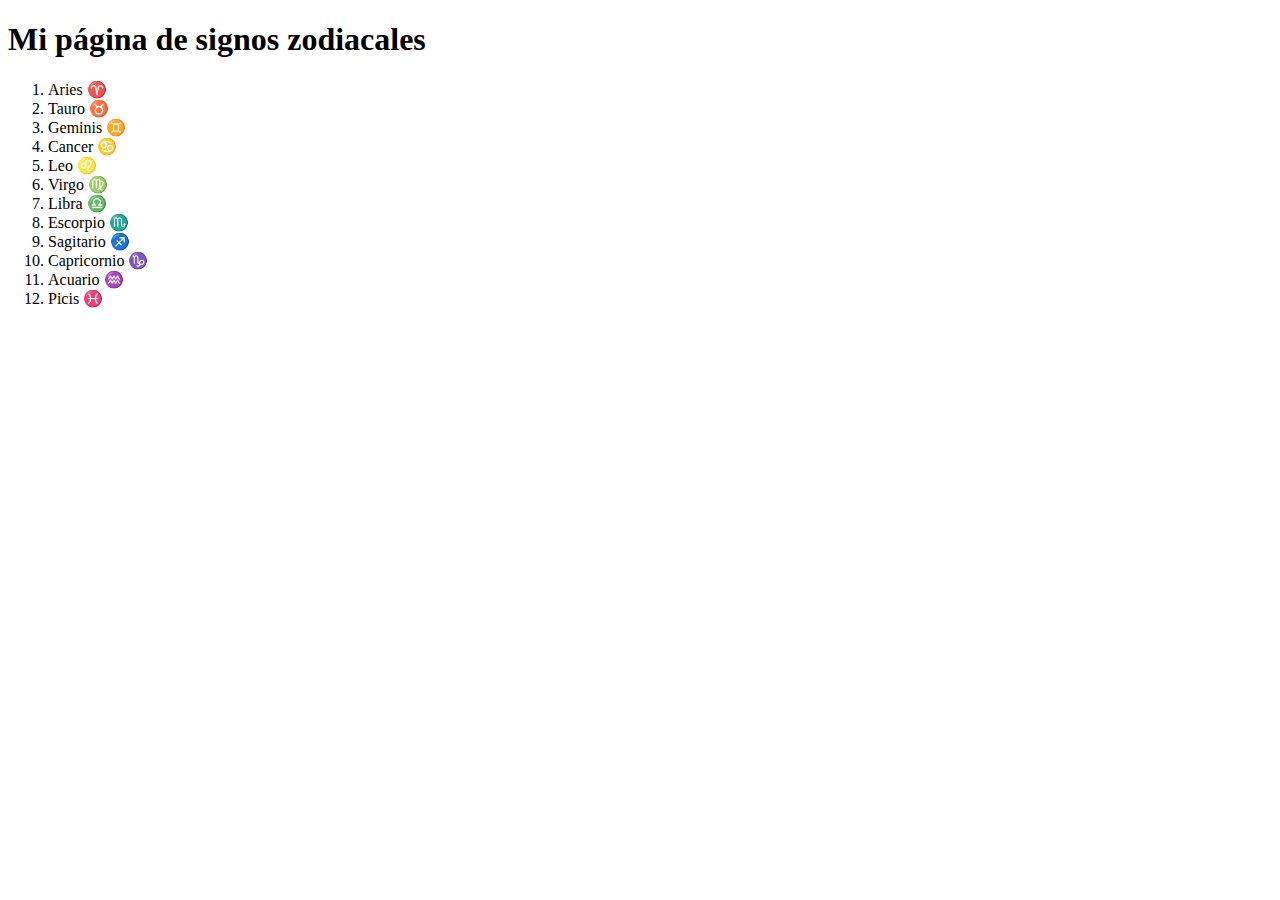
<file: index.html>
<!DOCTYPE html>
<html>
<head>
	<meta charset="utf-8">
	<meta name="viewport" content="width=device-width, initial-scale=1">
	<title>Mi página de signos zodiacales </title>
</head>
<body>
	<h1>Mi página de signos zodiacales</h1>
	<ol>
		<li>Aries ♈</li>
		<li>Tauro ♉</li>
		<li>Geminis ♊</li>
		<li>Cancer ♋</li>
		<li>Leo ♌</li>
		<li>Virgo ♍</li>
		<li>Libra ♎</li>
		<li>Escorpio ♏</li>
		<li>Sagitario ♐</li>
		<li>Capricornio ♑</li>
		<li>Acuario ♒</li>
		<li>Picis ♓</li>
	</ol>

</body>
</html>
</file>
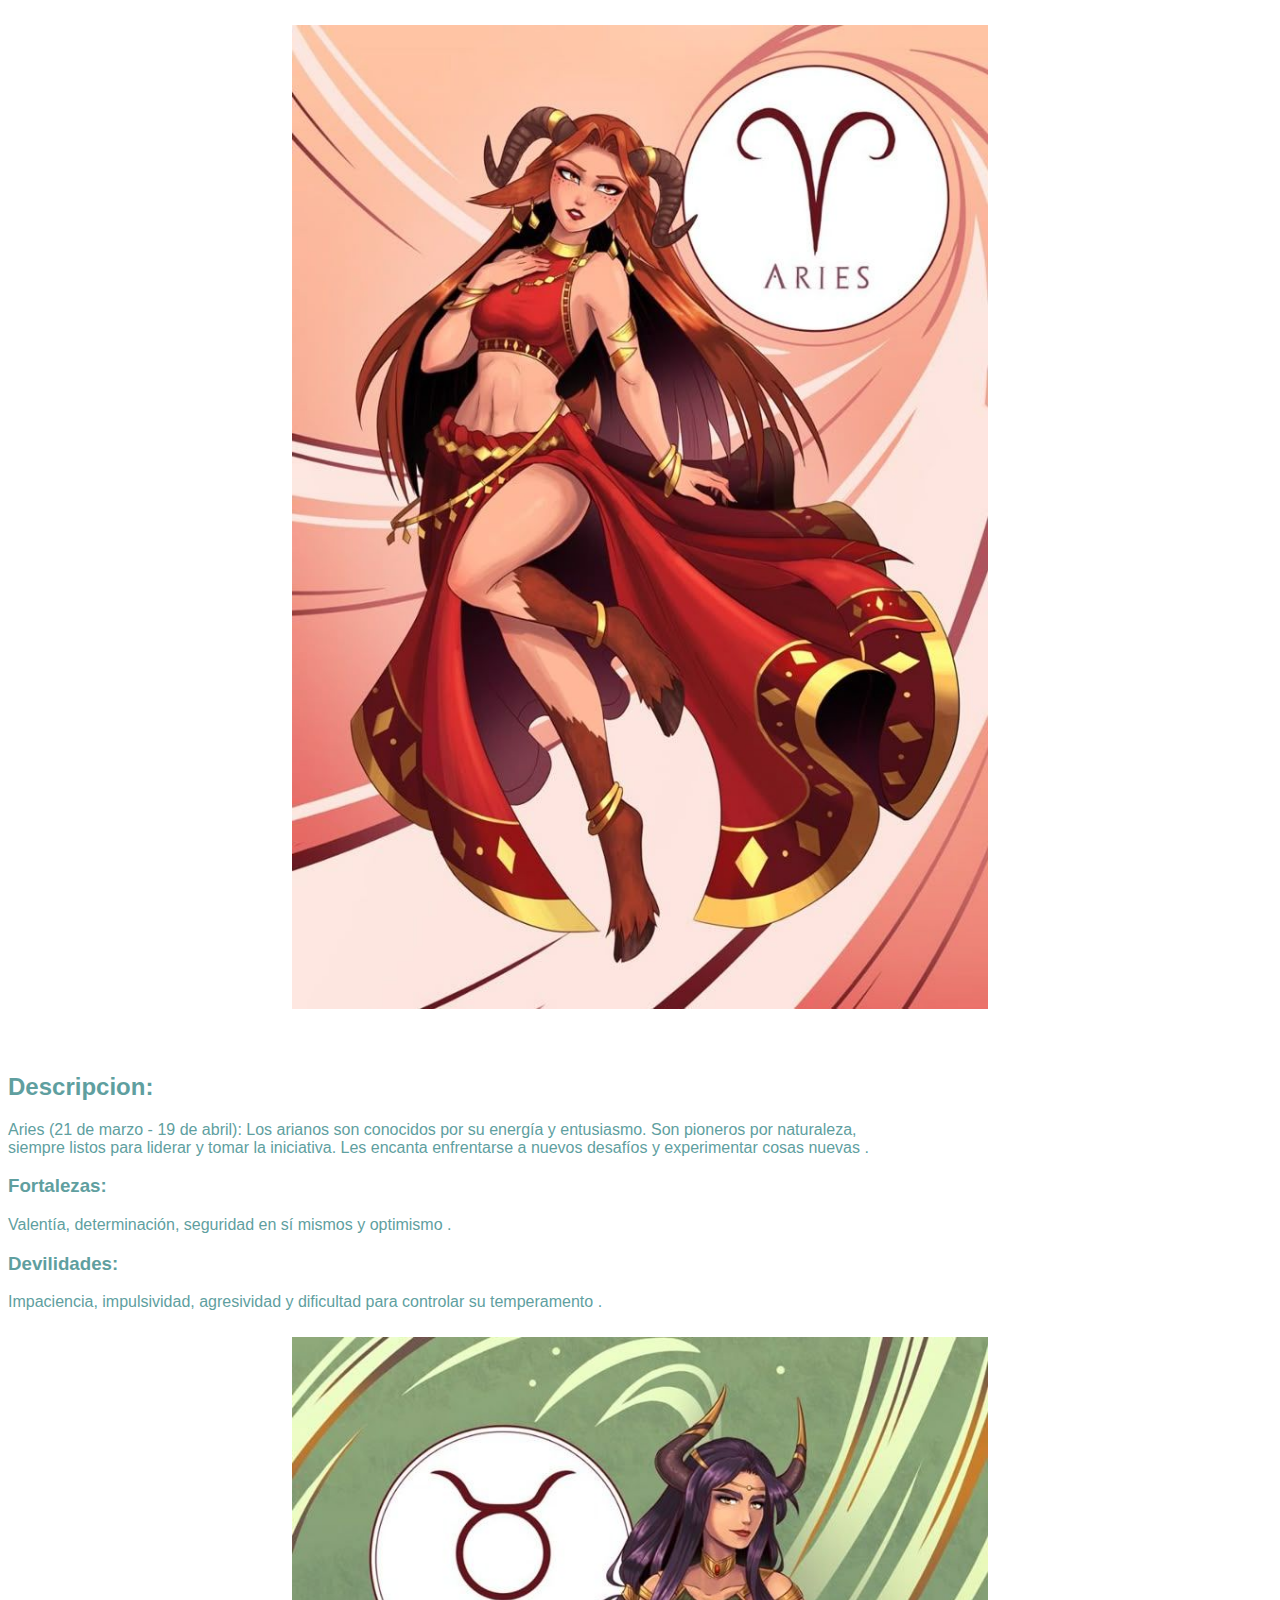
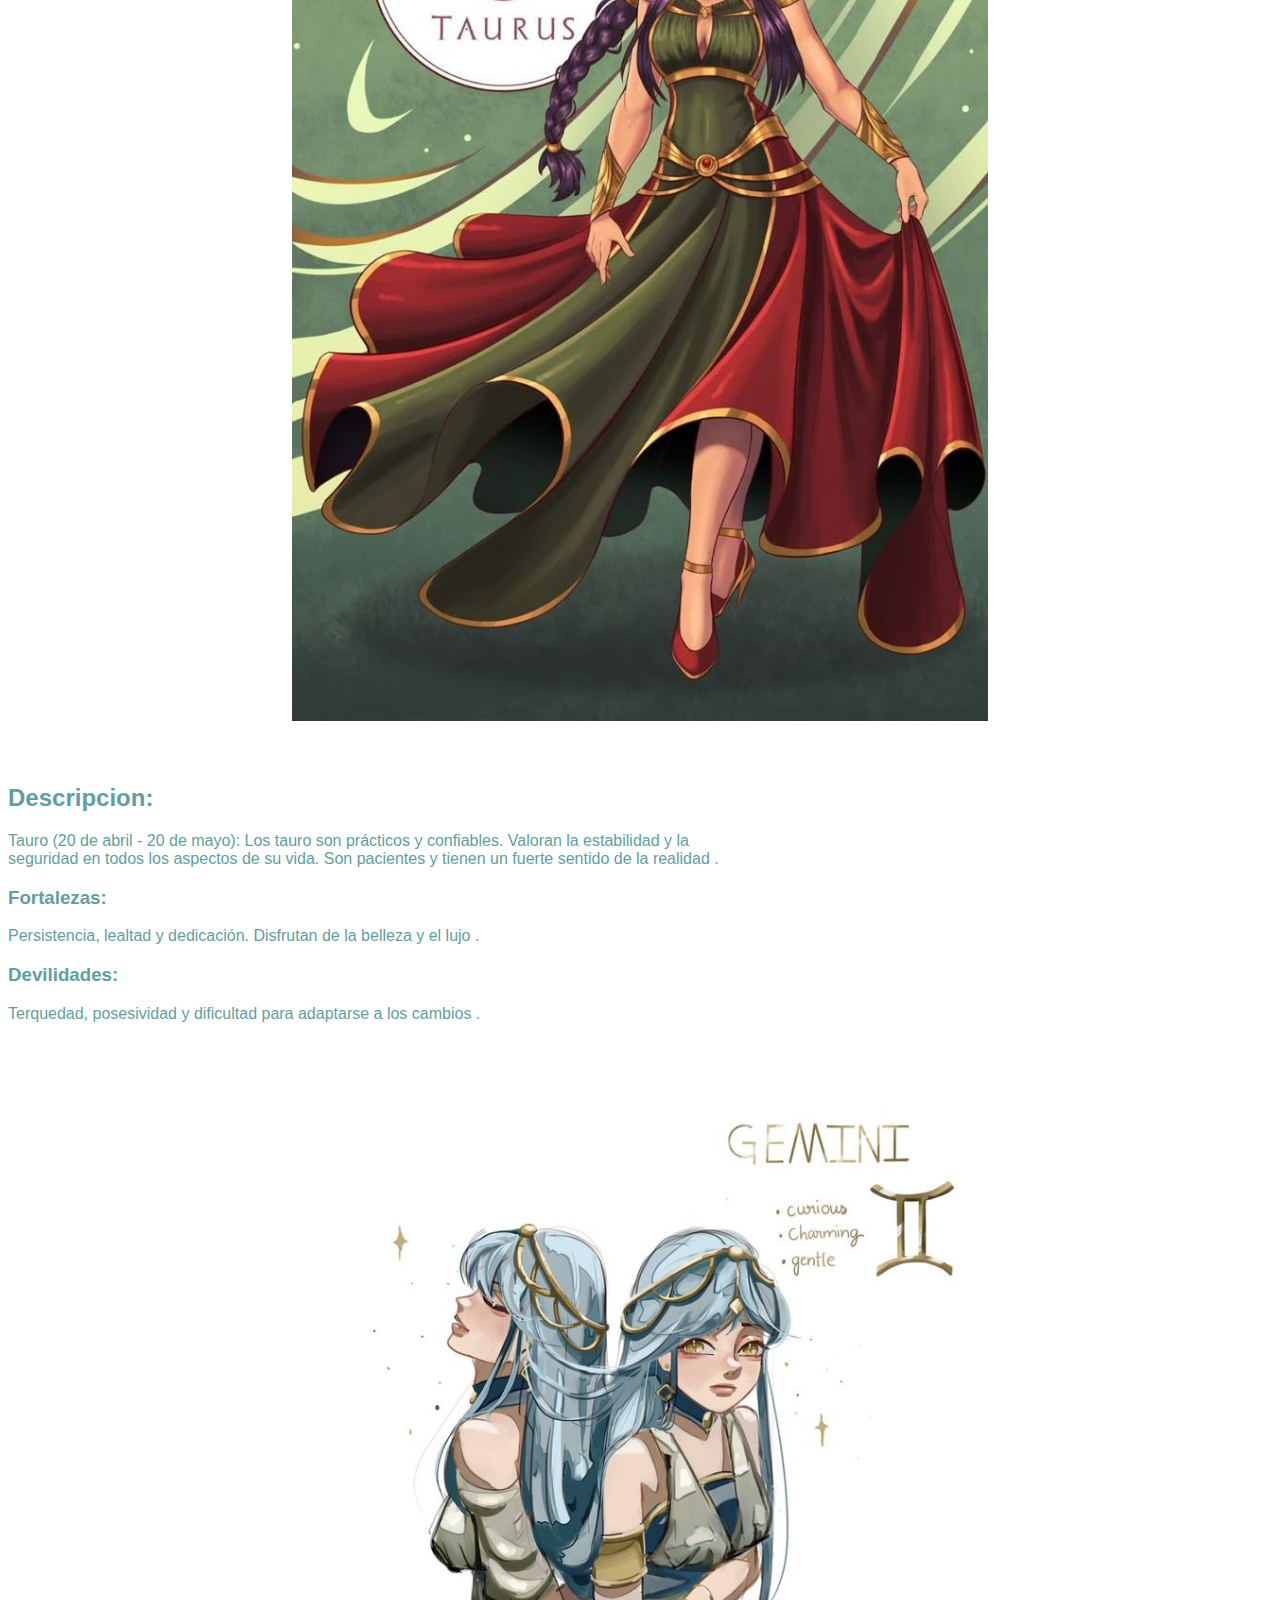
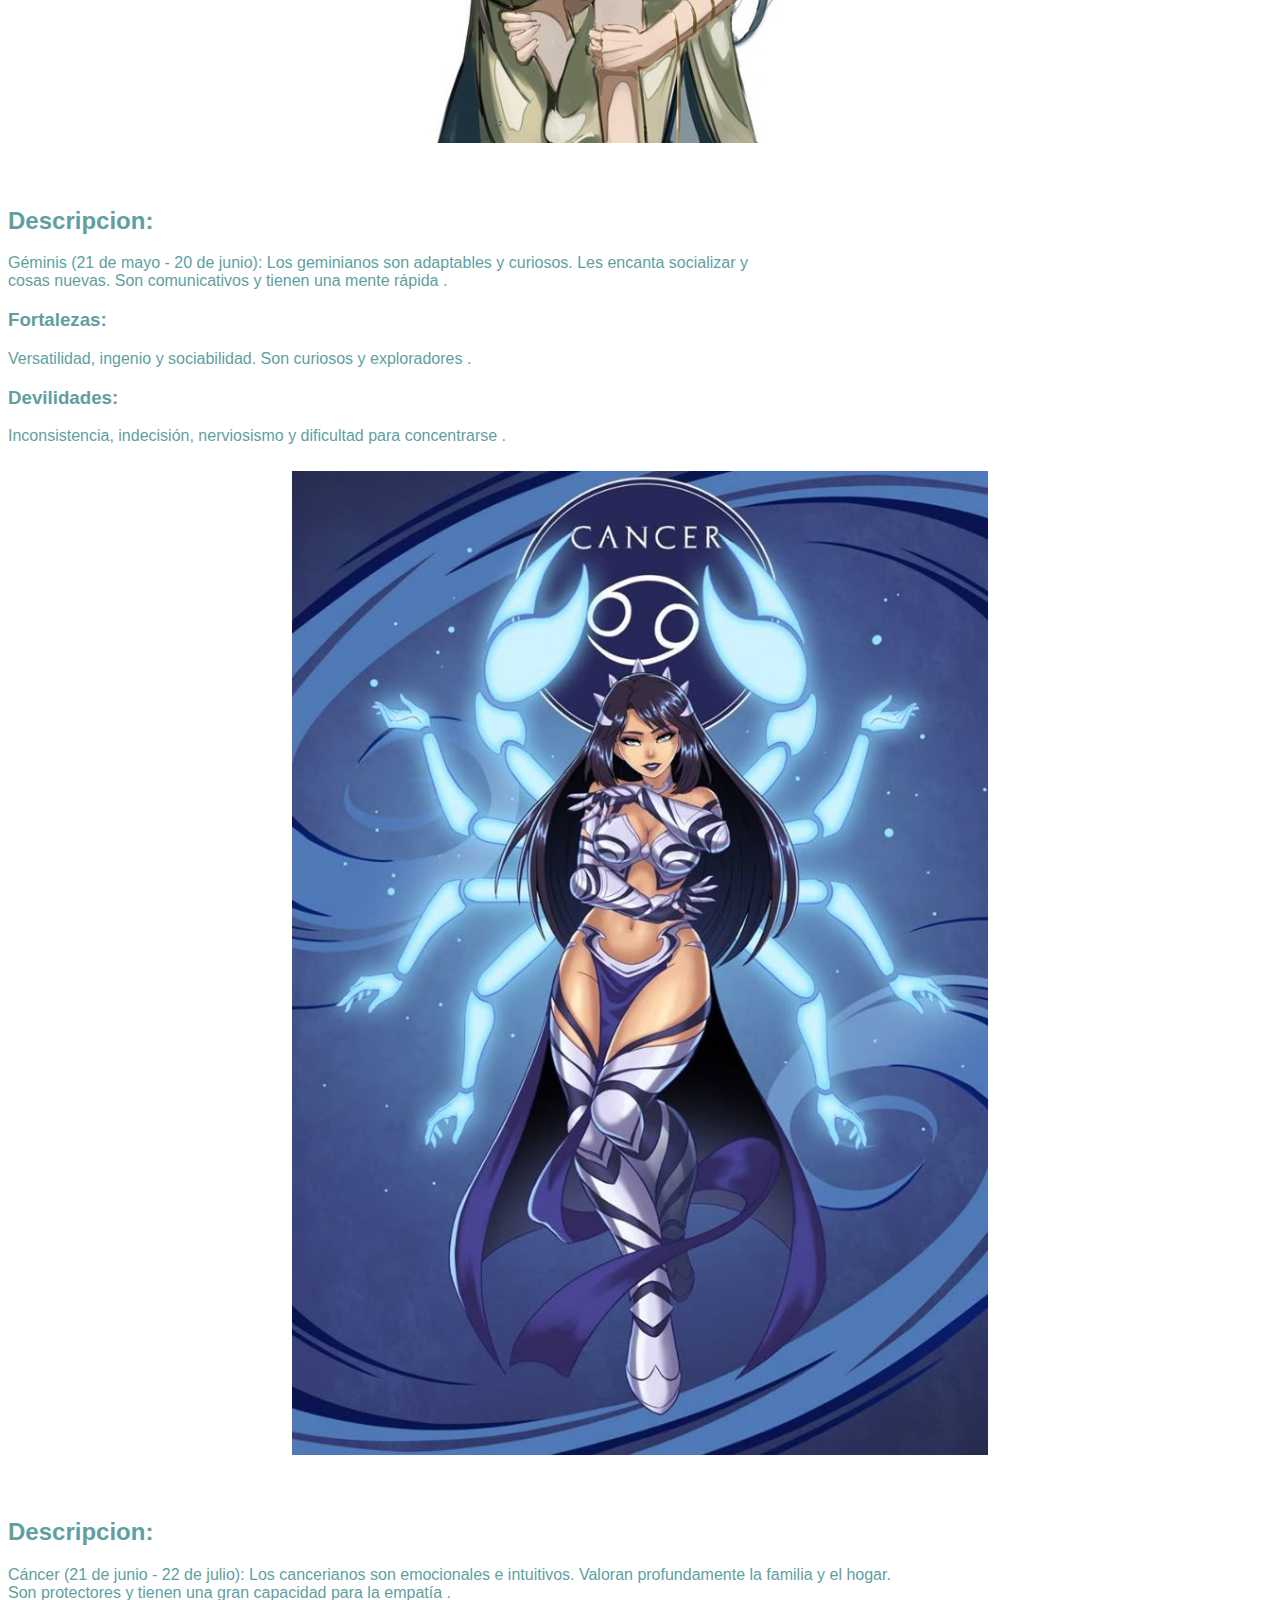
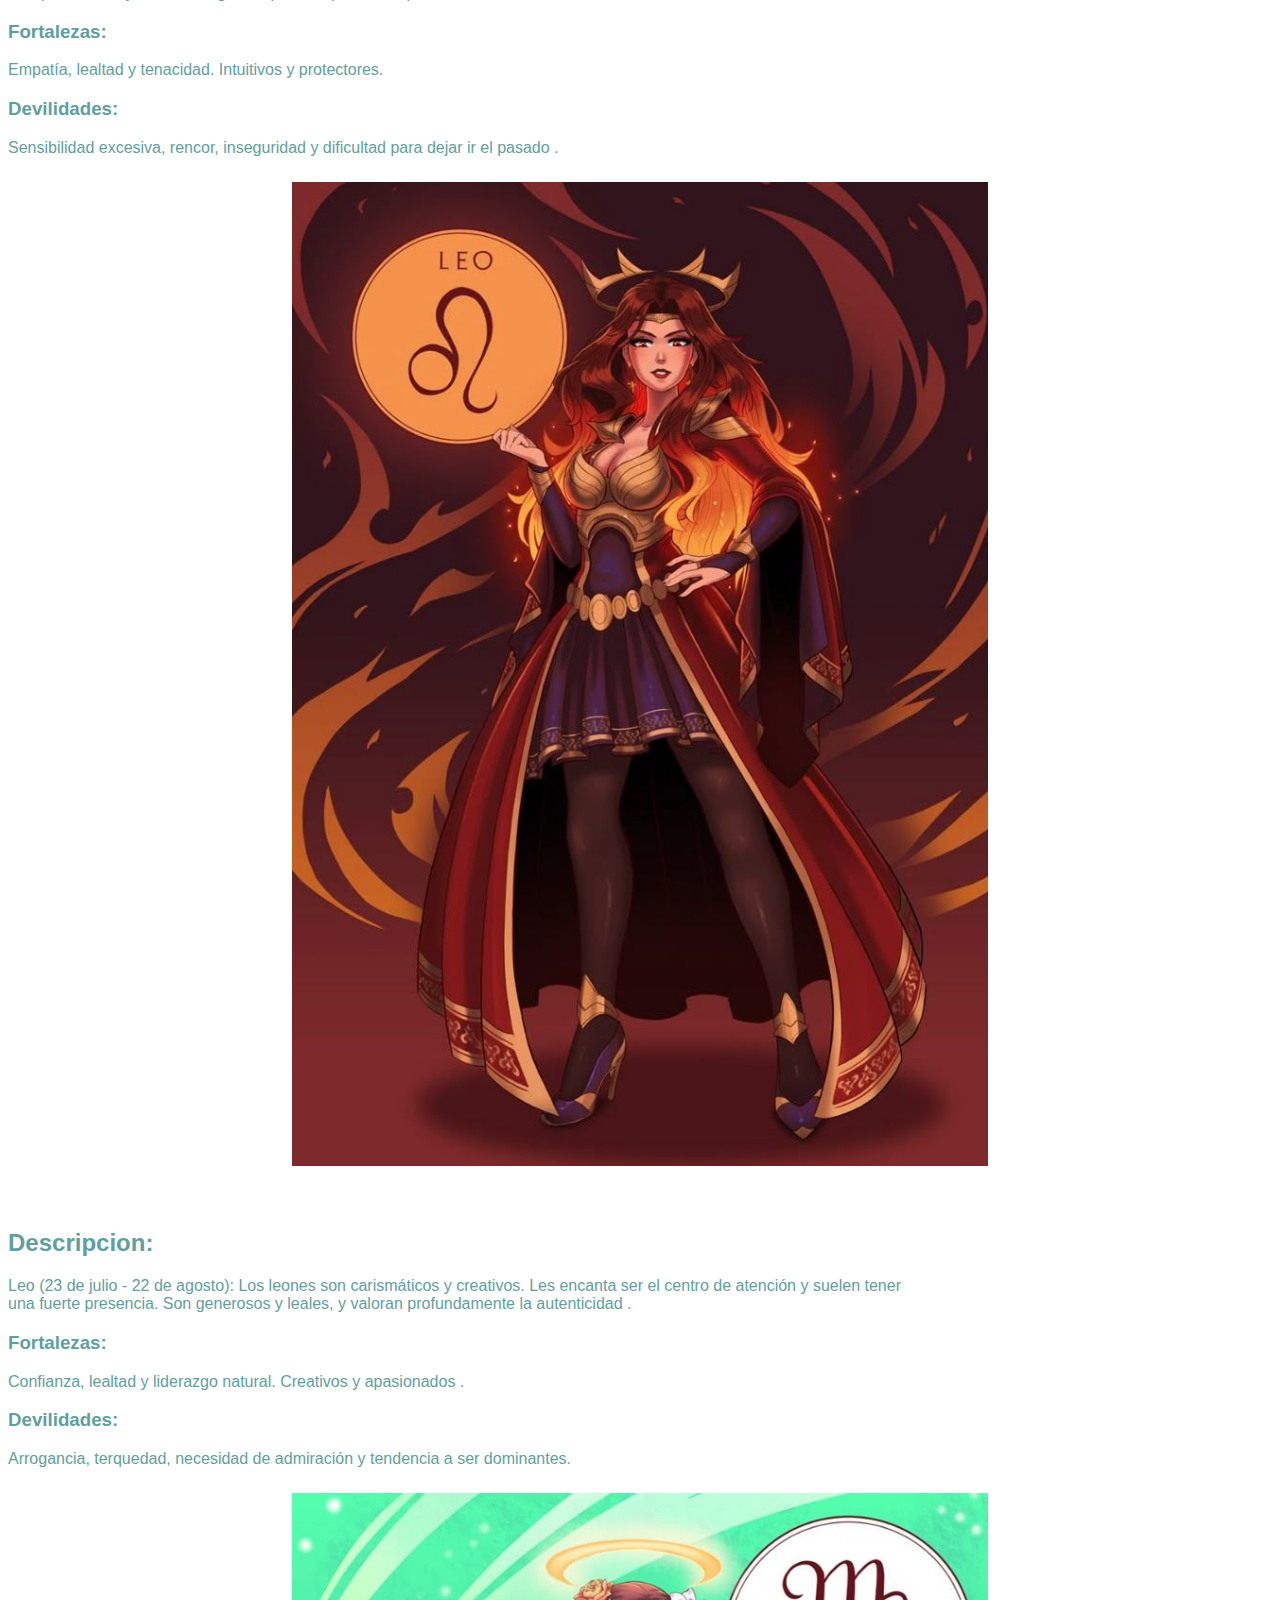
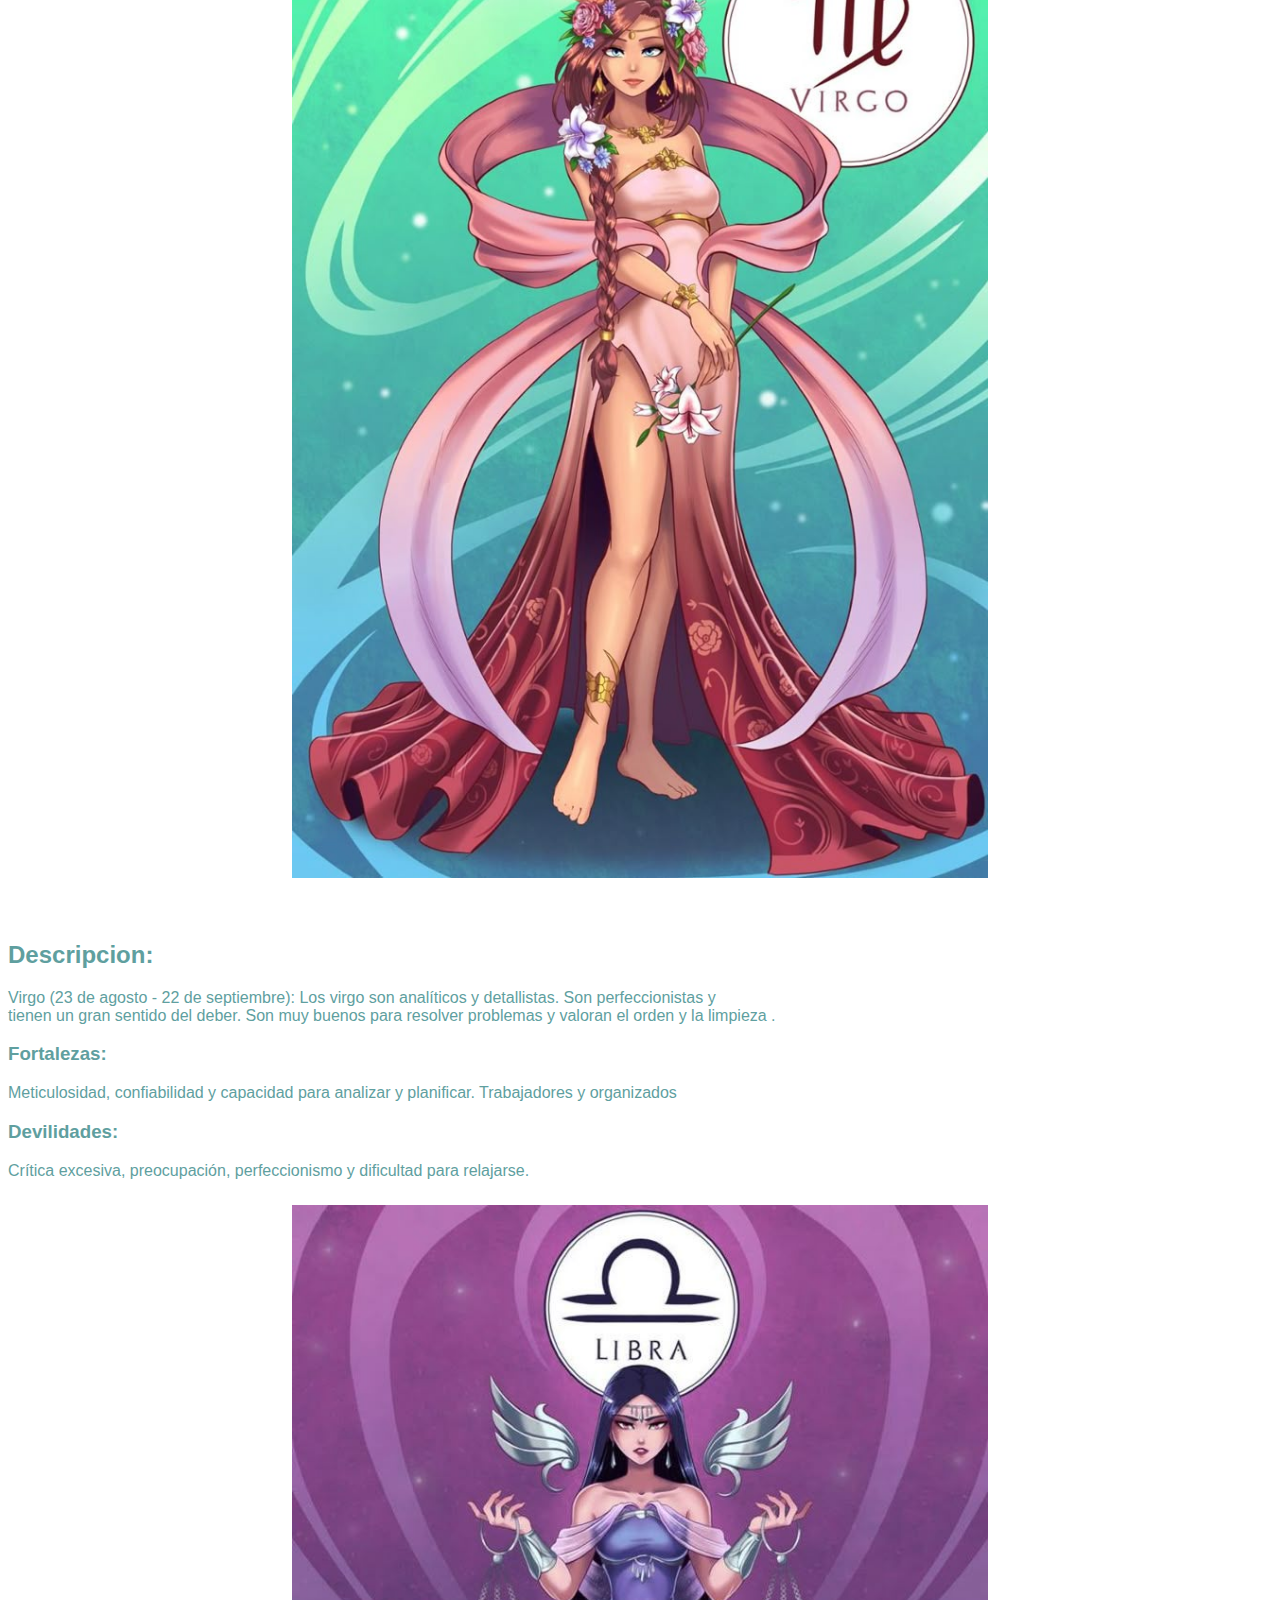
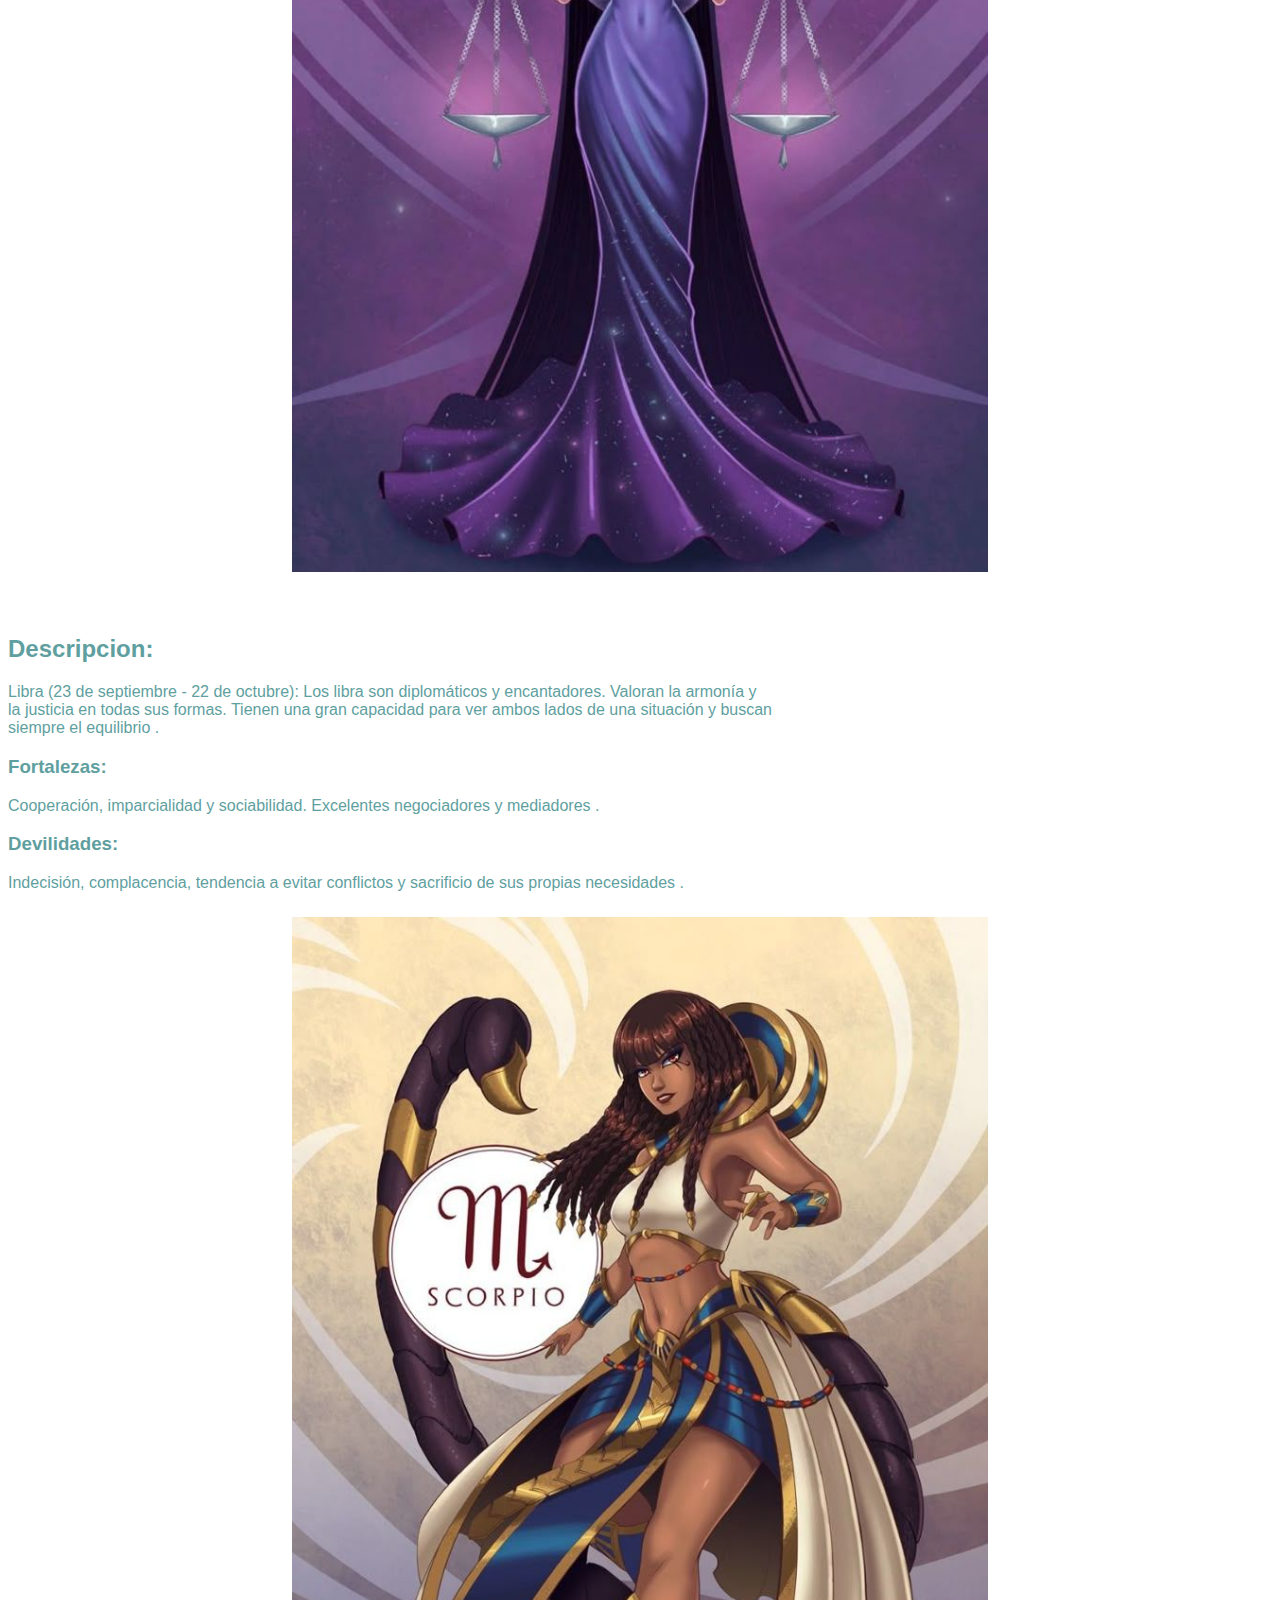
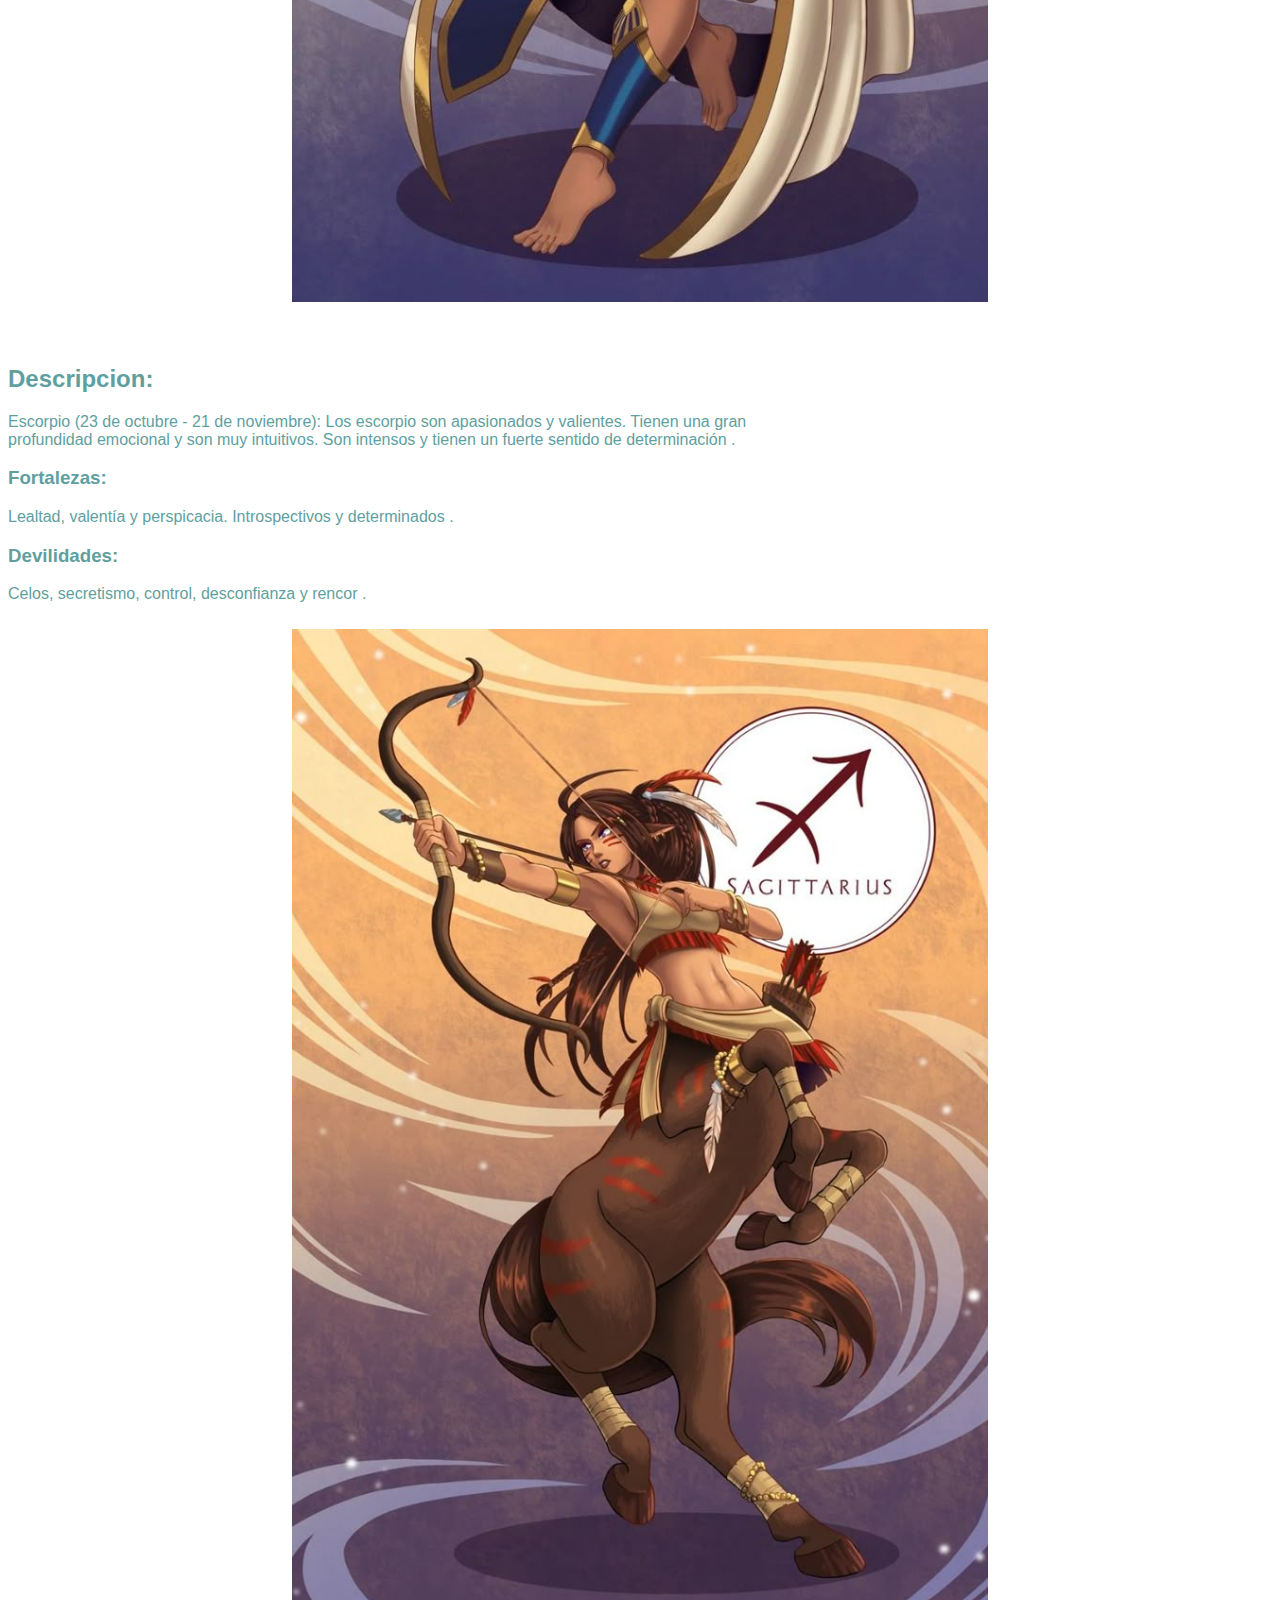
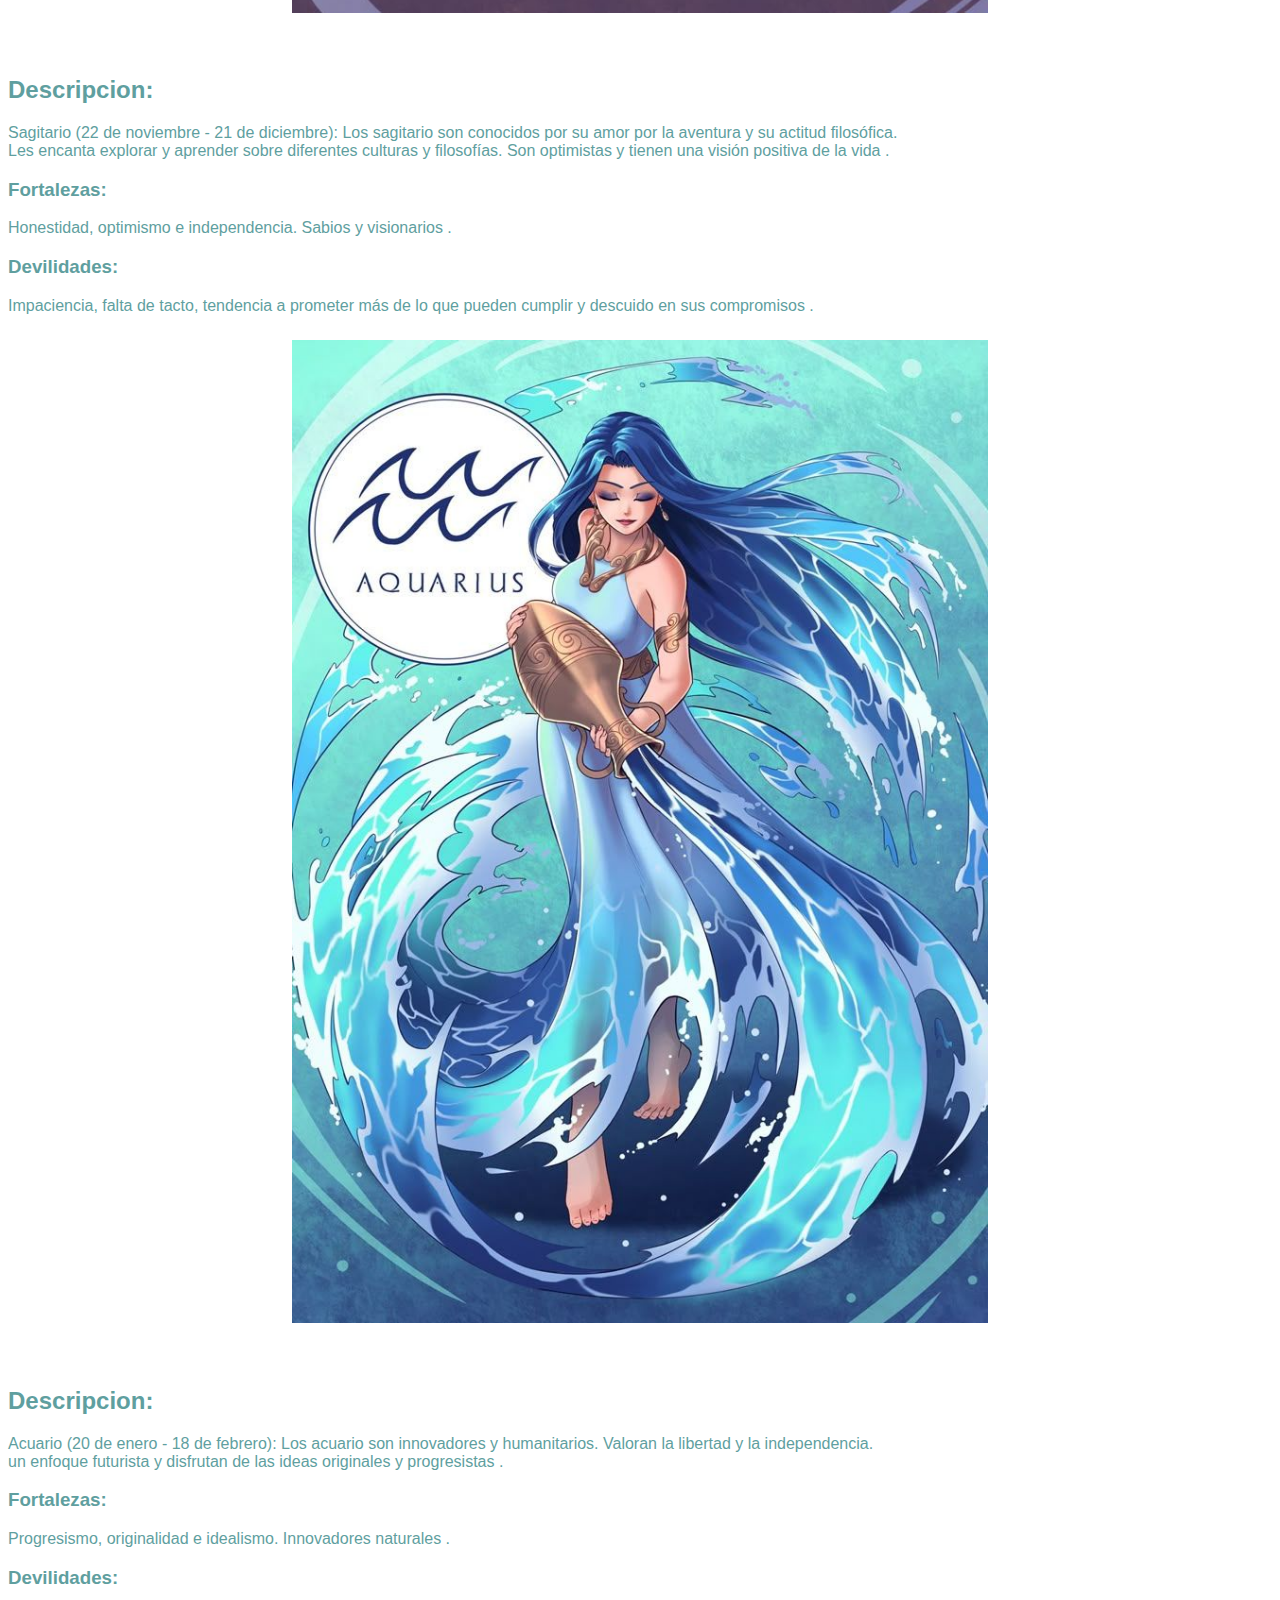
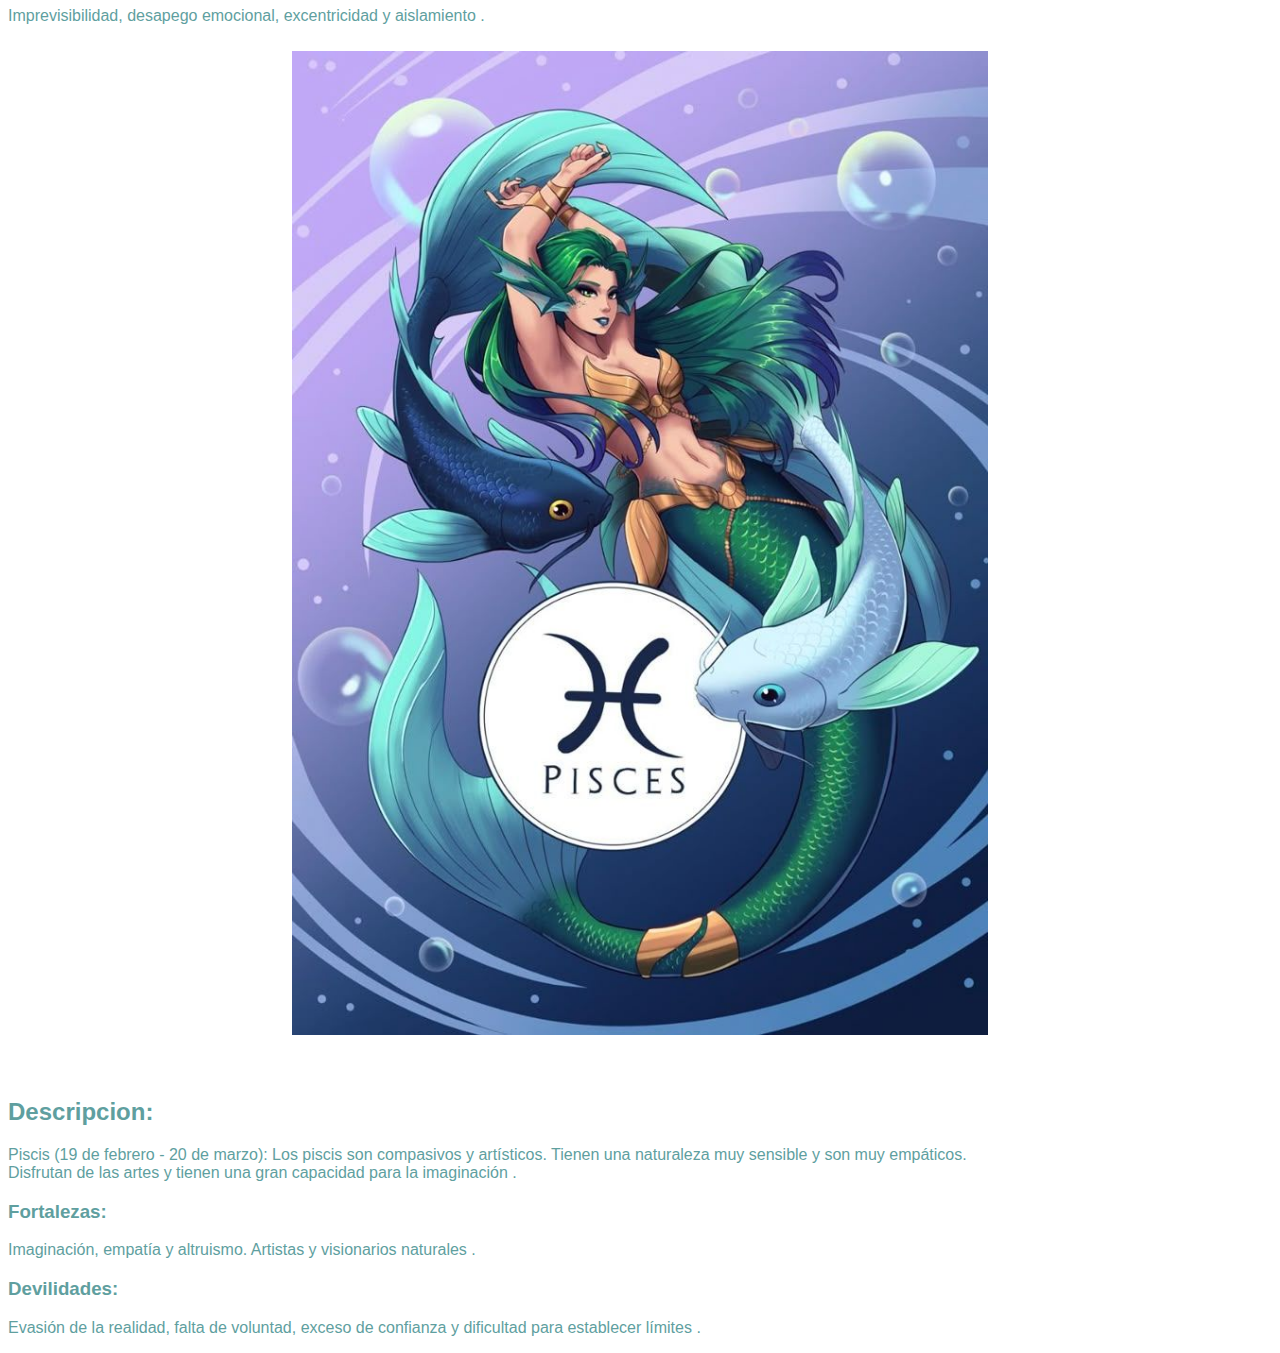
<file: descripcion.html>
<!DOCTYPE html>
<html>
<head>
    <meta charset="utf-8">
    <meta name="viewport" content="width=device-width, initial-scale=1">
    <title></title>
    <link rel="stylesheet" href="style.css">
</head>
<body>
    <img src="img12.jpg" width="200px" height="300px"><br>
    <h2>Descripcion:</h2>
    <p>Aries (21 de marzo - 19 de abril): Los arianos son conocidos por su energía y entusiasmo. Son pioneros por naturaleza,
    <br> siempre listos para liderar y tomar la iniciativa. Les encanta enfrentarse a nuevos desafíos y experimentar cosas nuevas .</p>
    <h3>Fortalezas:</h3>
    <p> Valentía, determinación, seguridad en sí mismos y optimismo .</p>
    <h3>Devilidades:</h3>
    <p>Impaciencia, impulsividad, agresividad y dificultad para controlar su temperamento .</p>
    <img src="img1.jpg" width="200px" height="300px"><br>
    <h2>Descripcion:</h2>
    <p>Tauro (20 de abril - 20 de mayo): Los tauro son prácticos y confiables. Valoran la estabilidad y la 
    <br>seguridad en todos los aspectos de su vida. Son pacientes y tienen un fuerte sentido de la realidad .</p>
    <h3>Fortalezas:</h3>
    <p>Persistencia, lealtad y dedicación. Disfrutan de la belleza y el lujo .</p>
    <h3>Devilidades:</h3>
    <p>Terquedad, posesividad y dificultad para adaptarse a los cambios .</p>
    <img src="img7.jpg" width="200px" height="300px"><br>
    <h2>Descripcion:</h2>
    <p>Géminis (21 de mayo - 20 de junio): Los geminianos son adaptables y curiosos. Les encanta socializar y 
    <br> cosas nuevas. Son comunicativos y tienen una mente rápida .</p>
    <h3>Fortalezas:</h3>
    <p>Versatilidad, ingenio y sociabilidad. Son curiosos y exploradores .</p>
    <h3>Devilidades:</h3>
    <p>Inconsistencia, indecisión, nerviosismo y dificultad para concentrarse .</p>
    <img src="img5.jpg" width="200px" height="300px"><br>
    <h2>Descripcion:</h2>
    <p>Cáncer (21 de junio - 22 de julio): Los cancerianos son emocionales e intuitivos. Valoran profundamente la familia y el hogar.
    <br>Son protectores y tienen una gran capacidad para la empatía .</p>
    <h3>Fortalezas:</h3>
    <p>Empatía, lealtad y tenacidad. Intuitivos y protectores.</p>
    <h3>Devilidades:</h3>
    <p>Sensibilidad excesiva, rencor, inseguridad y dificultad para dejar ir el pasado .</p>
    <img src="img2.jpg" width="200px" height="300px"><br>
    <h2>Descripcion:</h2>
    <p>Leo (23 de julio - 22 de agosto): Los leones son carismáticos y creativos. Les encanta ser el centro de atención y suelen tener
    <br> una fuerte presencia. Son generosos y leales, y valoran profundamente la autenticidad .</p>
    <h3>Fortalezas:</h3>
    <p>Confianza, lealtad y liderazgo natural. Creativos y apasionados .</p>
    <h3>Devilidades:</h3>
    <p>Arrogancia, terquedad, necesidad de admiración y tendencia a ser dominantes.</p>
    <img src="img10.jpg" width="200px" height="300px"><br>
    <h2>Descripcion:</h2>
    <p>Virgo (23 de agosto - 22 de septiembre): Los virgo son analíticos y detallistas. Son perfeccionistas y 
    <br>tienen un gran sentido del deber. Son muy buenos para resolver problemas y valoran el orden y la limpieza .</p>
    <h3>Fortalezas:</h3>
    <p>Meticulosidad, confiabilidad y capacidad para analizar y planificar. Trabajadores y organizados</p>
    <h3>Devilidades:</h3>
    <p> Crítica excesiva, preocupación, perfeccionismo y dificultad para relajarse.</p>
    <img src="img3.jpg" width="200px" height="300px"><br>
    <h2>Descripcion:</h2>
    <p>Libra (23 de septiembre - 22 de octubre): Los libra son diplomáticos y encantadores. Valoran la armonía y
    <br> la justicia en todas sus formas. Tienen una gran capacidad para ver ambos lados de una situación y buscan  
    <br>siempre el equilibrio .</p>
    <h3>Fortalezas:</h3>
    <p>Cooperación, imparcialidad y sociabilidad. Excelentes negociadores y mediadores .</p>
    <h3>Devilidades:</h3>
    <p> Indecisión, complacencia, tendencia a evitar conflictos y sacrificio de sus propias necesidades .</p>
    <img src="img11.jpg" width="200px" height="300px"><br>
    <h2>Descripcion:</h2>
    <p>Escorpio (23 de octubre - 21 de noviembre): Los escorpio son apasionados y valientes. Tienen una gran 
    <br>profundidad emocional y son muy intuitivos. Son intensos y tienen un fuerte sentido de determinación .</p>
    <h3>Fortalezas:</h3>
    <p>Lealtad, valentía y perspicacia. Introspectivos y determinados .</p>
    <h3>Devilidades:</h3>
    <p>Celos, secretismo, control, desconfianza y rencor .</p>
    <img src="img6.jpg" width="200px" height="300px"><br>
    <h2>Descripcion:</h2>
    <p>Sagitario (22 de noviembre - 21 de diciembre): Los sagitario son conocidos por su amor por la aventura y su actitud filosófica.
    <br> Les encanta explorar y aprender sobre diferentes culturas y filosofías. Son optimistas y tienen una visión positiva de la vida .</p>
    <h3>Fortalezas:</h3>
    <p>Honestidad, optimismo e independencia. Sabios y visionarios .</p>
    <h3>Devilidades:</h3>
    <p>Impaciencia, falta de tacto, tendencia a prometer más de lo que pueden cumplir y descuido en sus compromisos .</p>
    <img src="img8.jpg" width="200px" height="300px"><br>
    <h2>Descripcion:</h2>
    <p>Acuario (20 de enero - 18 de febrero): Los acuario son innovadores y humanitarios. Valoran la libertad y la independencia.
    <br> un enfoque futurista y disfrutan de las ideas originales y progresistas .</p>
    <h3>Fortalezas:</h3>
    <p>Progresismo, originalidad e idealismo. Innovadores naturales .</p>
    <h3>Devilidades:</h3>
    <p>Imprevisibilidad, desapego emocional, excentricidad y aislamiento .</p>
    <img src="img9.jpg" width="200px" height="300px"><br>
    <h2>Descripcion:</h2>
    <p>Piscis (19 de febrero - 20 de marzo): Los piscis son compasivos y artísticos. Tienen una naturaleza muy sensible y son muy empáticos.
    <br> Disfrutan de las artes y tienen una gran capacidad para la imaginación .</p>
    <h3>Fortalezas:</h3>
    <p>Imaginación, empatía y altruismo. Artistas y visionarios naturales .</p>
    <h3>Devilidades:</h3>
    <p>Evasión de la realidad, falta de voluntad, exceso de confianza y dificultad para establecer límites .</p>

</body>
</html>
</file>
<file: style.css>
body {
    color: #5f9f9f;
}
body {
    font-family: Arial, Helvetica, sans-serif;
}
body{
    font-family: 'Segoe UI', Tahoma, Geneva, Verdana, sans-serif;
}
h1{
    text-align: center;
}
img{
    width: 55%;
    height: auto;
    display: block;
    margin: 2% auto;
}
</file>
